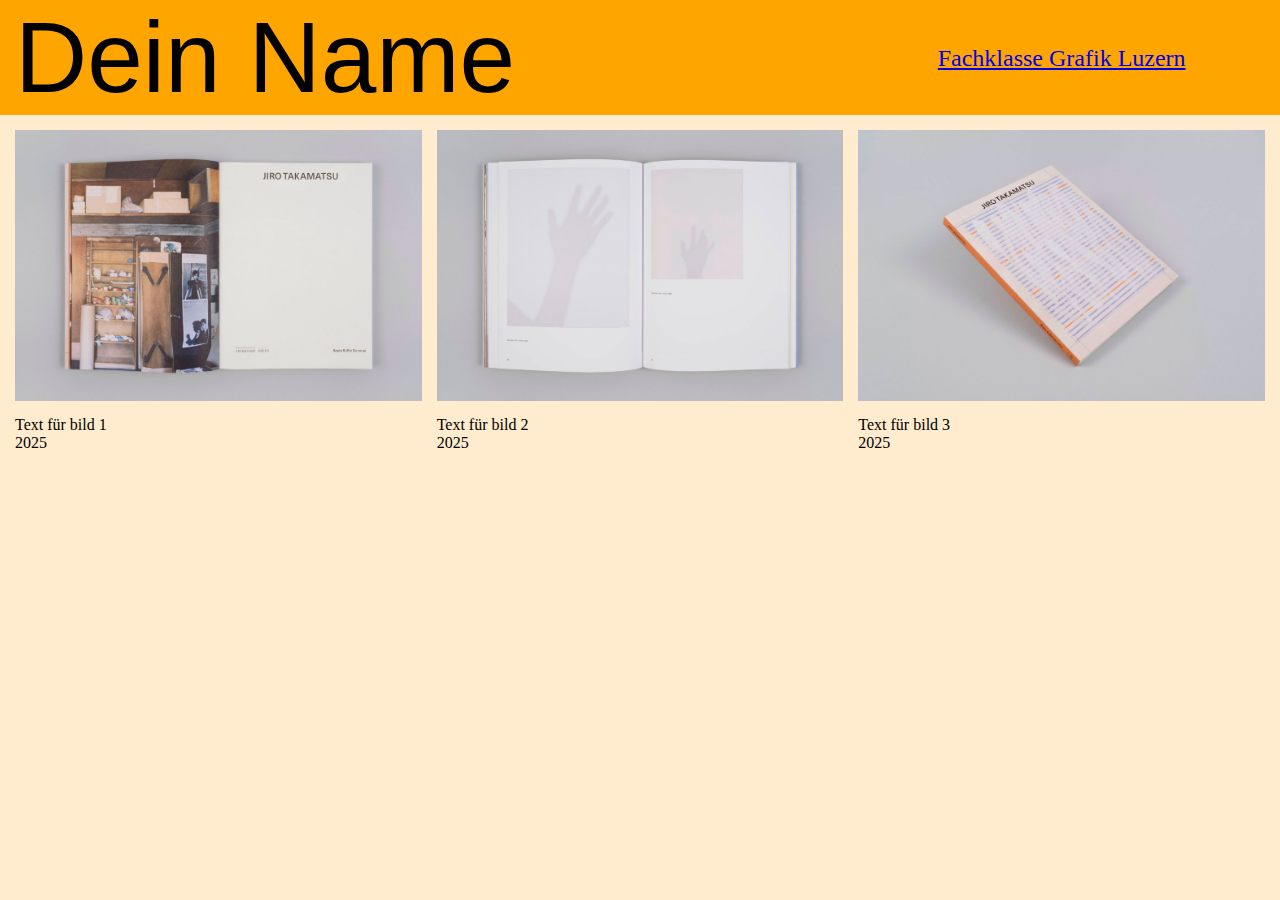
<file: index.html>
<!doctype html>
<html lang="en">
  <head>
    <meta charset="UTF-8" />
    <meta name="viewport" content="width=device-width, initial-scale=1.0" />
    <meta name="author" content="DEIN NAME HIER EINGEBEN" />
    <meta
      name="description"
      content="TEXT FÜR UNTERZEILE IN SUCHMASCHINEN HIER EINGEBEN"
    />
    <link rel="stylesheet" href="style.css" />
    <title>TITEL FÜR BROWSERLEISTE EINGEBEN</title>
  </head>

  <body>
    <!-- all your content will go here -->
    <div class="grid-container">
      <div class="header">
        <div class="name">
          <h1>Dein Name</h1>
        </div>
        <div class="bio">
          <p>
            <a href="mailto:mail@siiritaennler.ch " target="_blank"
              >Fachklasse Grafik Luzern</a
            >
          </p>
        </div>
      </div>
      <div class="image-1">
        <img src="data/bild_1.jpg" />
      </div>
      <div class="image-2">
        <img src="data/bild_2.jpg" />
      </div>
      <div class="image-3">
        <img src="data/bild_3.jpg" />
      </div>
      <div class="text-1">
        <p>
          Text für bild 1 <br />
          2025
        </p>
      </div>

      <div class="text-2">
        <p>
          Text für bild 2 <br />
          2025
        </p>
      </div>

      <div class="text-3">
        <p>
          Text für bild 3 <br />
          2025
        </p>
      </div>
    </div>
  </body>
</html>
</file>
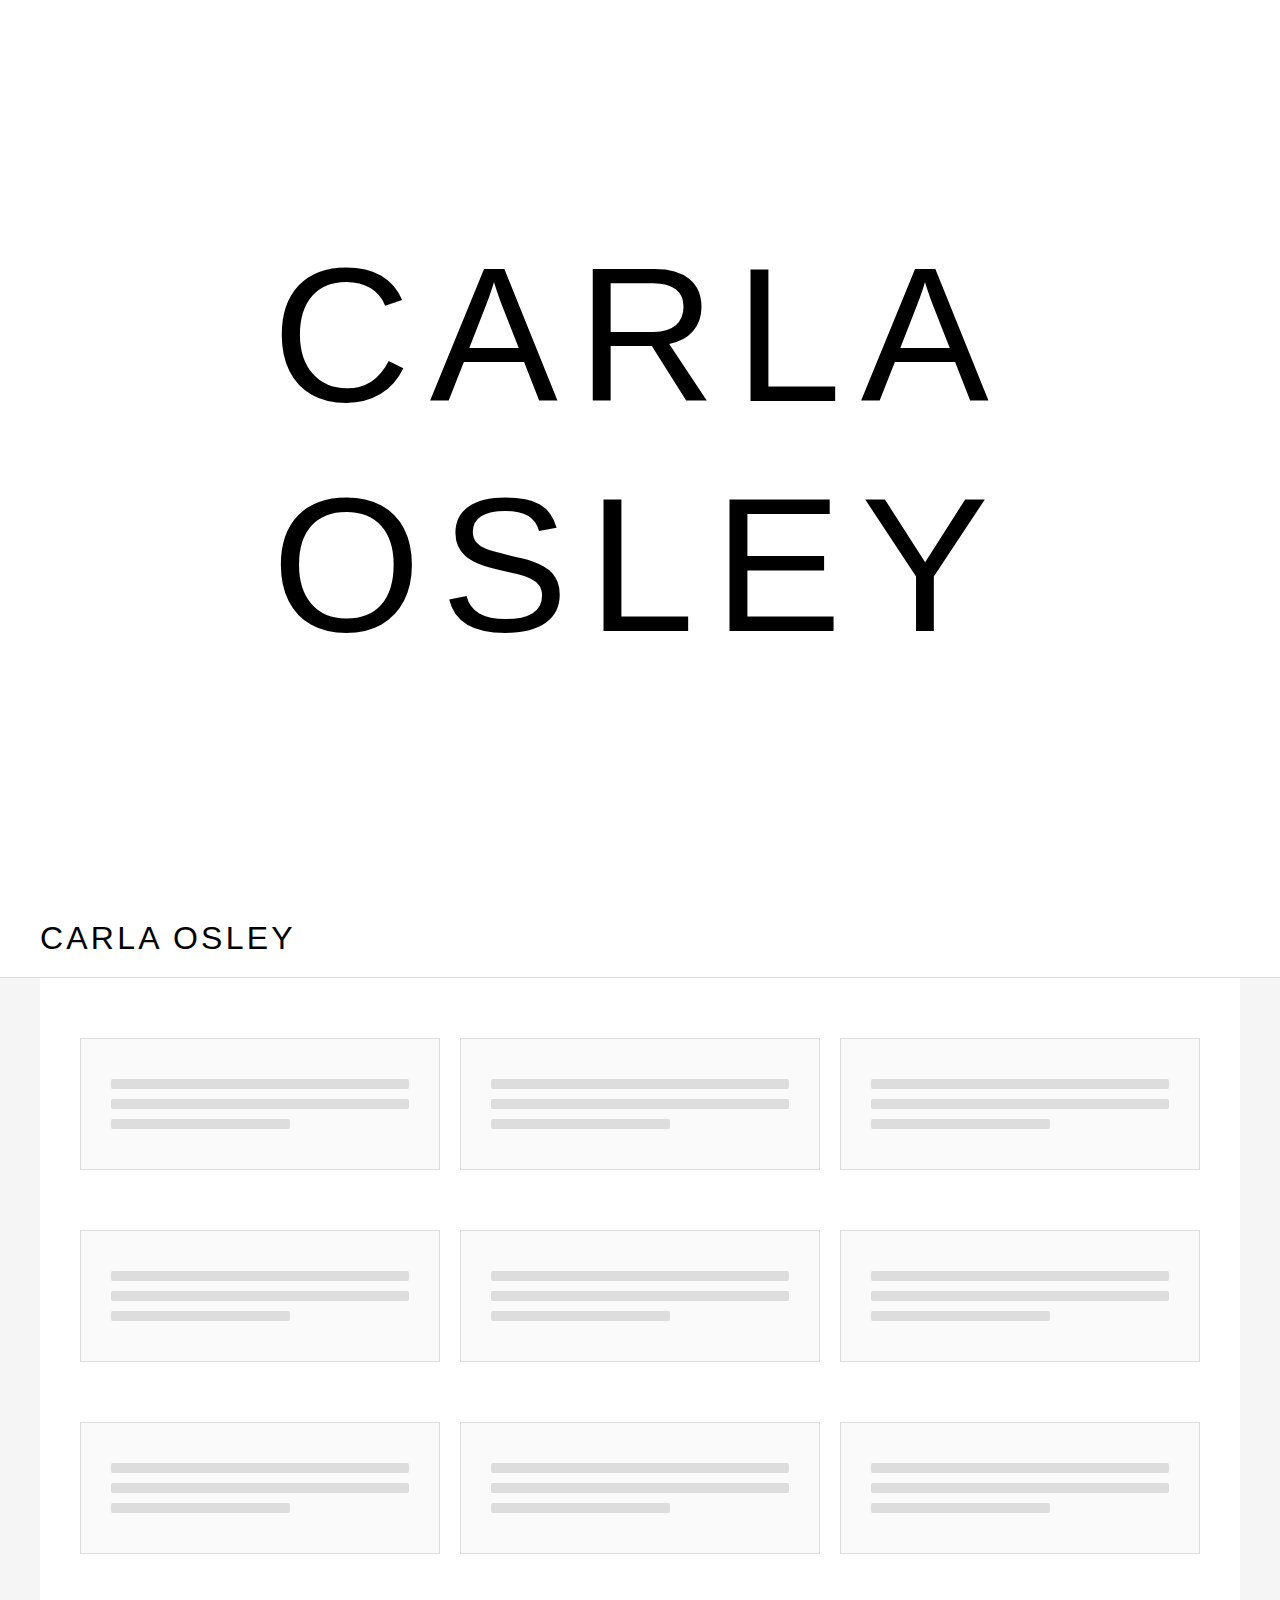
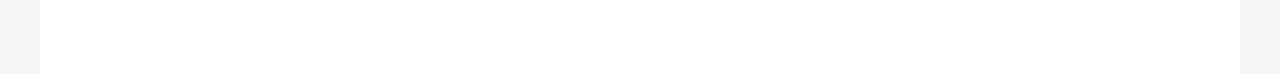
<file: index_v0.html>
<!DOCTYPE html>
<html lang="en">
  <head>
    <meta charset="UTF-8" />
    <meta name="viewport" content="width=device-width, initial-scale=1.0" />
    <title>Scroll Name Effect - Carla Osley</title>
    <style>
      * {
        margin: 0;
        padding: 0;
        box-sizing: border-box;
      }

      body {
        font-family: Arial, sans-serif;
        background-color: #f5f5f5;
      }

      /* Container for the large name at the top */
      .hero {
        height: 100vh;
        display: flex;
        align-items: center;
        justify-content: center;
        background-color: #ffffff;
      }

      .hero h1 {
        font-size: 15vw;
        font-weight: 300;
        letter-spacing: 0.1em;
        text-align: center;
        line-height: 1.2;
      }

      /* Sticky header that appears on scroll */
      .sticky-header {
        position: sticky;
        top: 0;
        background-color: #ffffff;
        padding: 20px 40px;
        border-bottom: 1px solid #ddd;
        z-index: 100;
        transition: all 0.3s ease;
      }

      .sticky-header h2 {
        font-size: 2rem;
        font-weight: 300;
        letter-spacing: 0.1em;
      }

      /* Content section */
      .content {
        background-color: #ffffff;
        padding: 60px 40px;
        max-width: 1200px;
        margin: 0 auto;
      }

      .content-block {
        margin-bottom: 60px;
        display: flex;
        gap: 20px;
      }

      .content-item {
        flex: 1;
        border: 1px solid #ddd;
        padding: 30px;
        background-color: #fafafa;
      }

      .content-item h3 {
        font-size: 1.2rem;
        margin-bottom: 15px;
        font-weight: 400;
      }

      .content-item p {
        line-height: 1.6;
        color: #666;
      }

      /* Simple placeholder lines like in the sketch */
      .placeholder-line {
        height: 10px;
        background-color: #ddd;
        margin: 10px 0;
        border-radius: 2px;
      }

      .placeholder-line.short {
        width: 60%;
      }
    </style>
  </head>
  <body>
    <!-- Large hero section with name -->
    <section class="hero">
      <h1>CARLA<br />OSLEY</h1>
    </section>

    <!-- Sticky header that shows when scrolling -->
    <header class="sticky-header">
      <h2>CARLA OSLEY</h2>
    </header>

    <!-- Content that extends down -->
    <main class="content">
      <div class="content-block">
        <div class="content-item">
          <div class="placeholder-line"></div>
          <div class="placeholder-line"></div>
          <div class="placeholder-line short"></div>
        </div>
        <div class="content-item">
          <div class="placeholder-line"></div>
          <div class="placeholder-line"></div>
          <div class="placeholder-line short"></div>
        </div>
        <div class="content-item">
          <div class="placeholder-line"></div>
          <div class="placeholder-line"></div>
          <div class="placeholder-line short"></div>
        </div>
      </div>

      <div class="content-block">
        <div class="content-item">
          <div class="placeholder-line"></div>
          <div class="placeholder-line"></div>
          <div class="placeholder-line short"></div>
        </div>
        <div class="content-item">
          <div class="placeholder-line"></div>
          <div class="placeholder-line"></div>
          <div class="placeholder-line short"></div>
        </div>
        <div class="content-item">
          <div class="placeholder-line"></div>
          <div class="placeholder-line"></div>
          <div class="placeholder-line short"></div>
        </div>
      </div>

      <div class="content-block">
        <div class="content-item">
          <div class="placeholder-line"></div>
          <div class="placeholder-line"></div>
          <div class="placeholder-line short"></div>
        </div>
        <div class="content-item">
          <div class="placeholder-line"></div>
          <div class="placeholder-line"></div>
          <div class="placeholder-line short"></div>
        </div>
        <div class="content-item">
          <div class="placeholder-line"></div>
          <div class="placeholder-line"></div>
          <div class="placeholder-line short"></div>
        </div>
      </div>
    </main>
  </body>
</html>
</file>
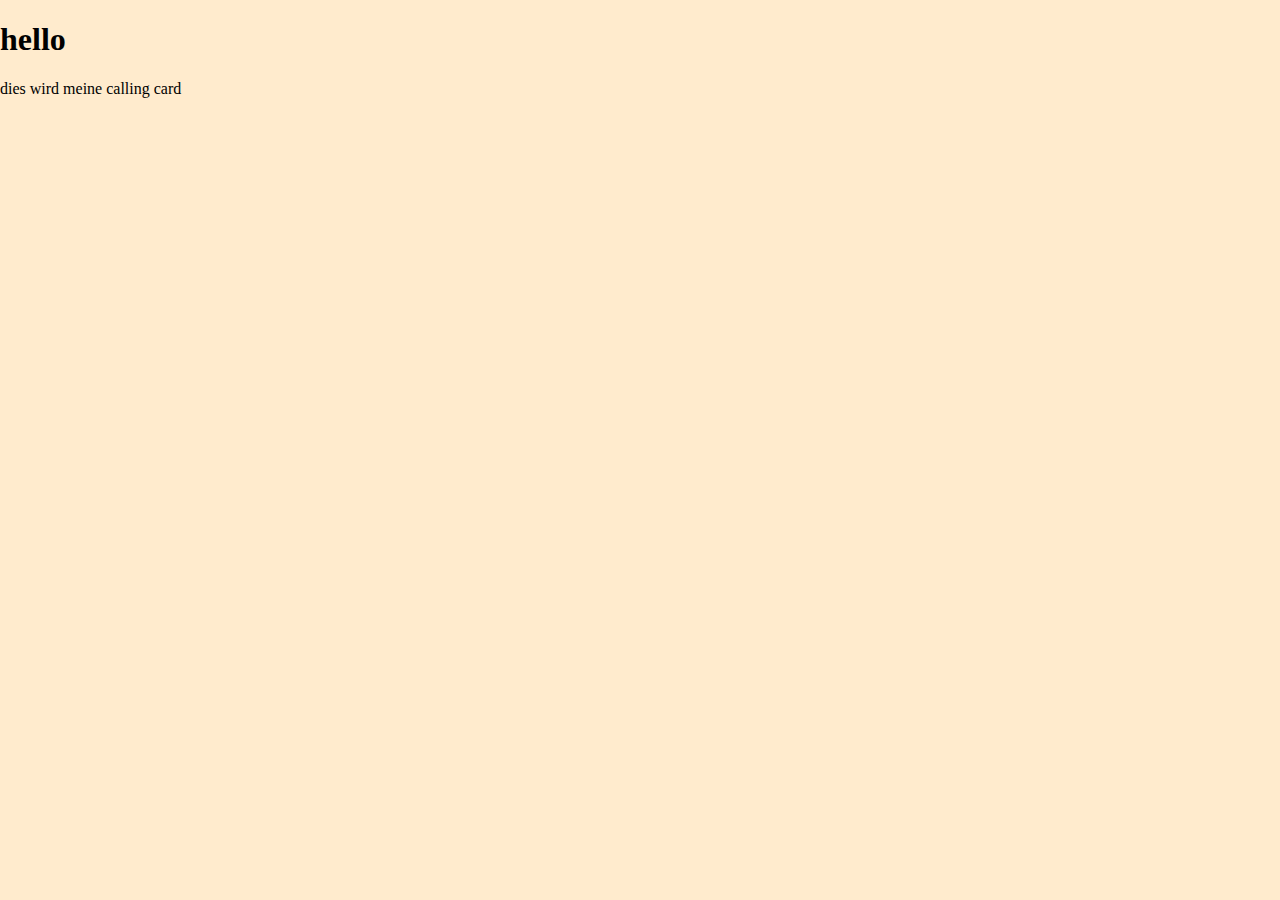
<file: index_v00.html>
<!DOCTYPE html>
<html lang="en">
  <head>
    <meta charset="UTF-8" />
    <meta name="viewport" content="width=device-width, initial-scale=1.0" />
    <meta name="author" content="DEIN NAME HIER EINGEBEN" />
    <meta
      name="description"
      content="TEXT FÜR UNTERZEILE IN SUCHMASCHINEN HIER EINGEBEN"
    />
    <link rel="stylesheet" href="style.css" />
    <title>TITEL FÜR BROWSERLEISTE EINGEBEN</title>
  </head>

  <body>
    <!-- all your content will go here -->
    <h1>hello</h1>
    <p>dies wird meine calling card</p>
  </body>
</html>
</file>
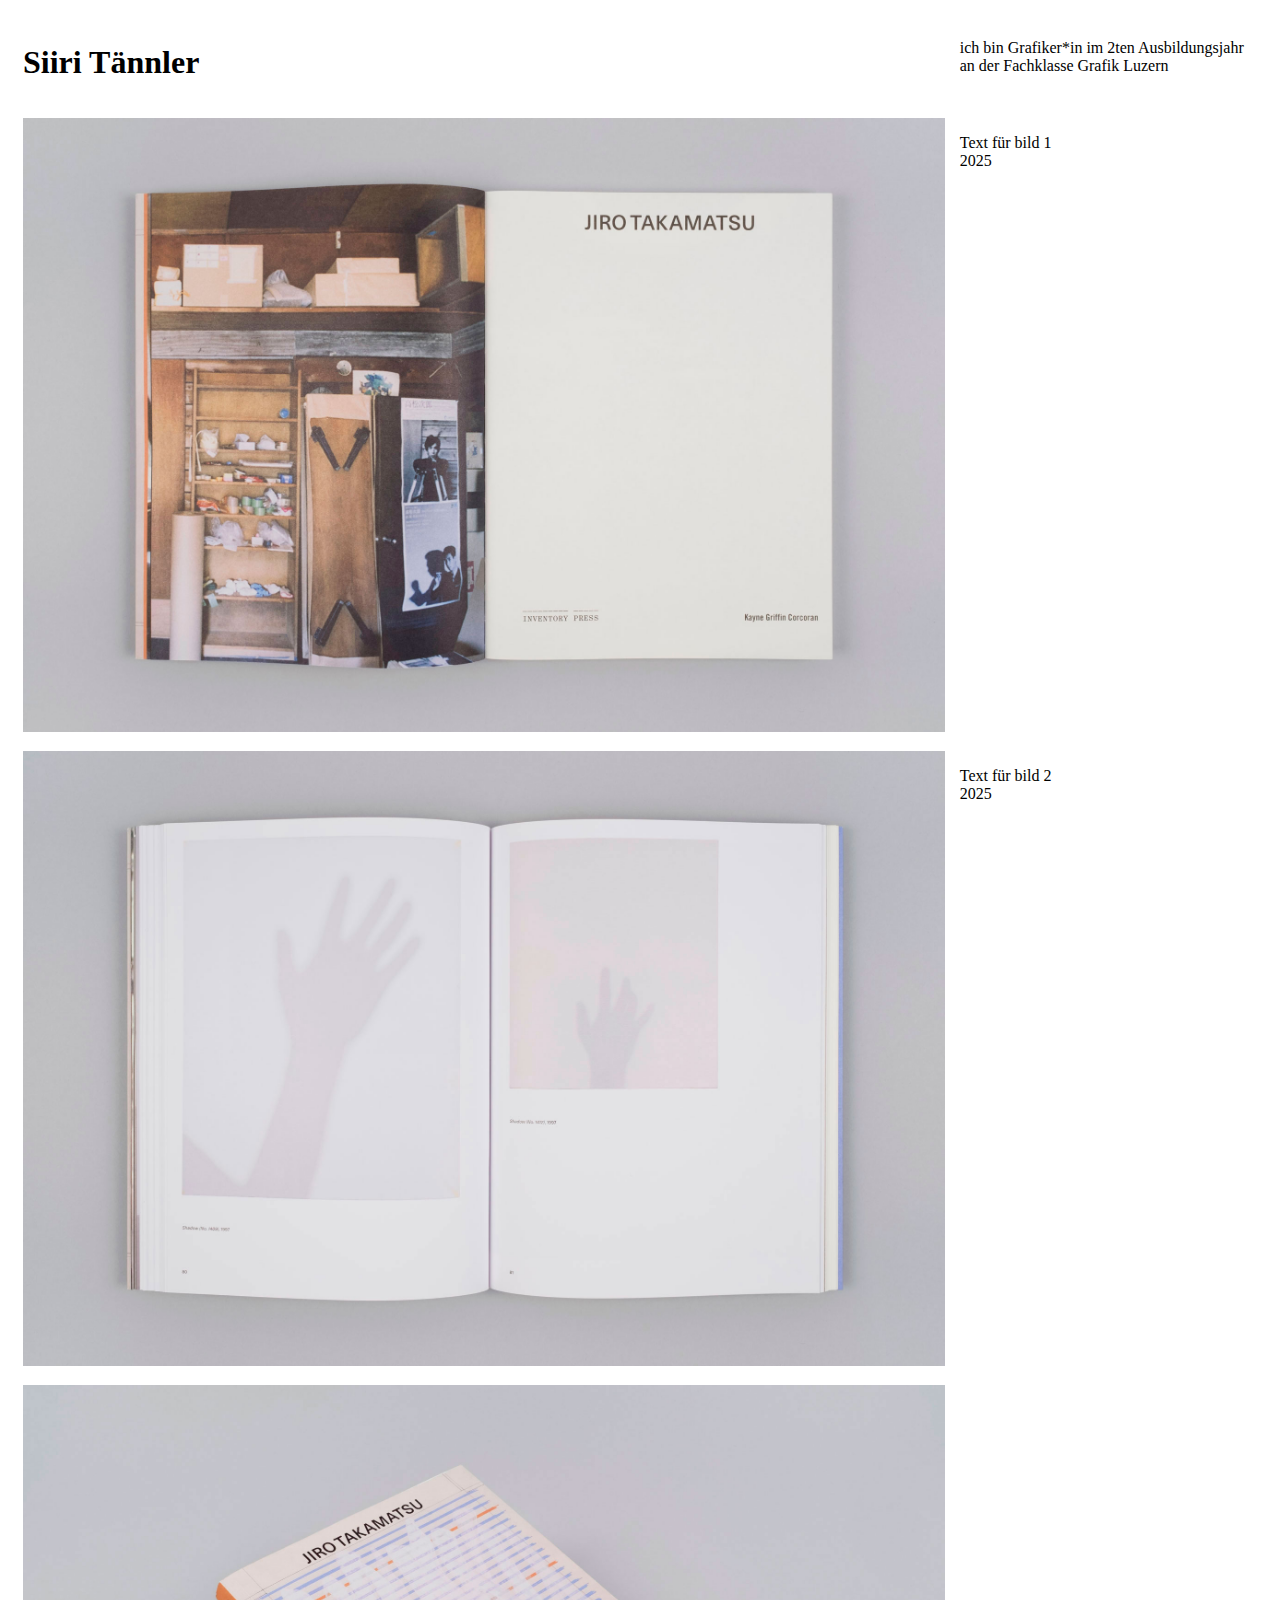
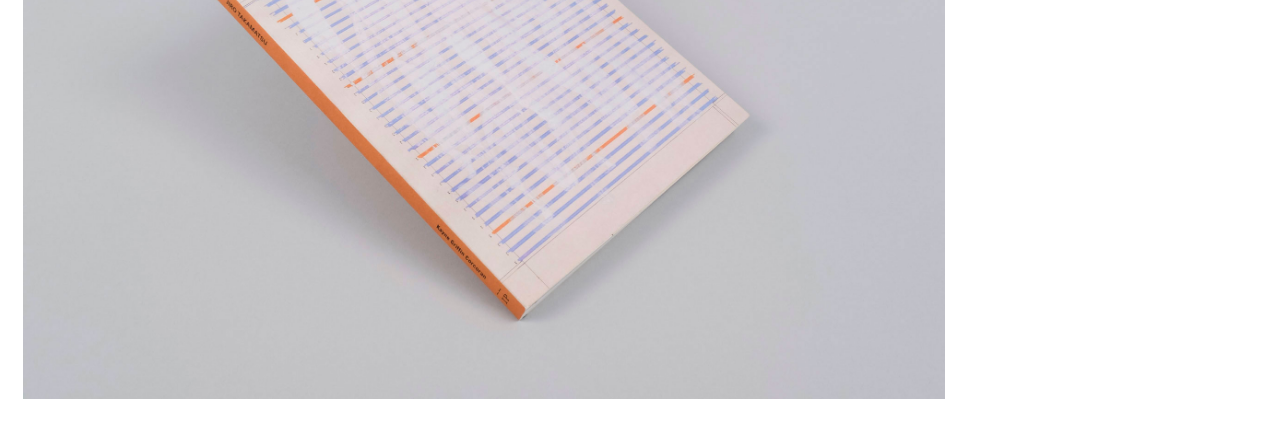
<file: index_v1.html>
<!DOCTYPE html>
<html lang="en">
  <head>
    <meta charset="UTF-8" />
    <meta name="viewport" content="width=device-width, initial-scale=1.0" />
    <meta name="author" content="DEIN NAME HIER EINGEBEN" />
    <meta
      name="description"
      content="TEXT FÜR UNTERZEILE IN SUCHMASCHINEN HIER EINGEBEN"
    />
    <link rel="stylesheet" href="style_v1.css" />
    <title>TITEL FÜR BROWSERLEISTE EINGEBEN</title>
  </head>

  <body>
    <!-- all your content will go here -->
    <div class="grid-container">
      <div class="name">
        <h1>Siiri Tännler</h1>
      </div>
      <div class="bio">
        <p>
          ich bin Grafiker*in im 2ten Ausbildungsjahr an der Fachklasse Grafik
          Luzern
        </p>
      </div>
      <div class="image-1">
        <img src="data/bild_1.jpg" />
      </div>
      <div class="image-2">
        <img src="data/bild_2.jpg" />
      </div>
      <div class="image-3">
        <img src="data/bild_3.jpg" />
      </div>
      <div class="text-1">
        <p>
          Text für bild 1 <br />
          2025
        </p>
      </div>

      <div class="text-2">
        <p>
          Text für bild 2 <br />
          2025
        </p>
      </div>
    </div>
  </body>
</html>
</file>
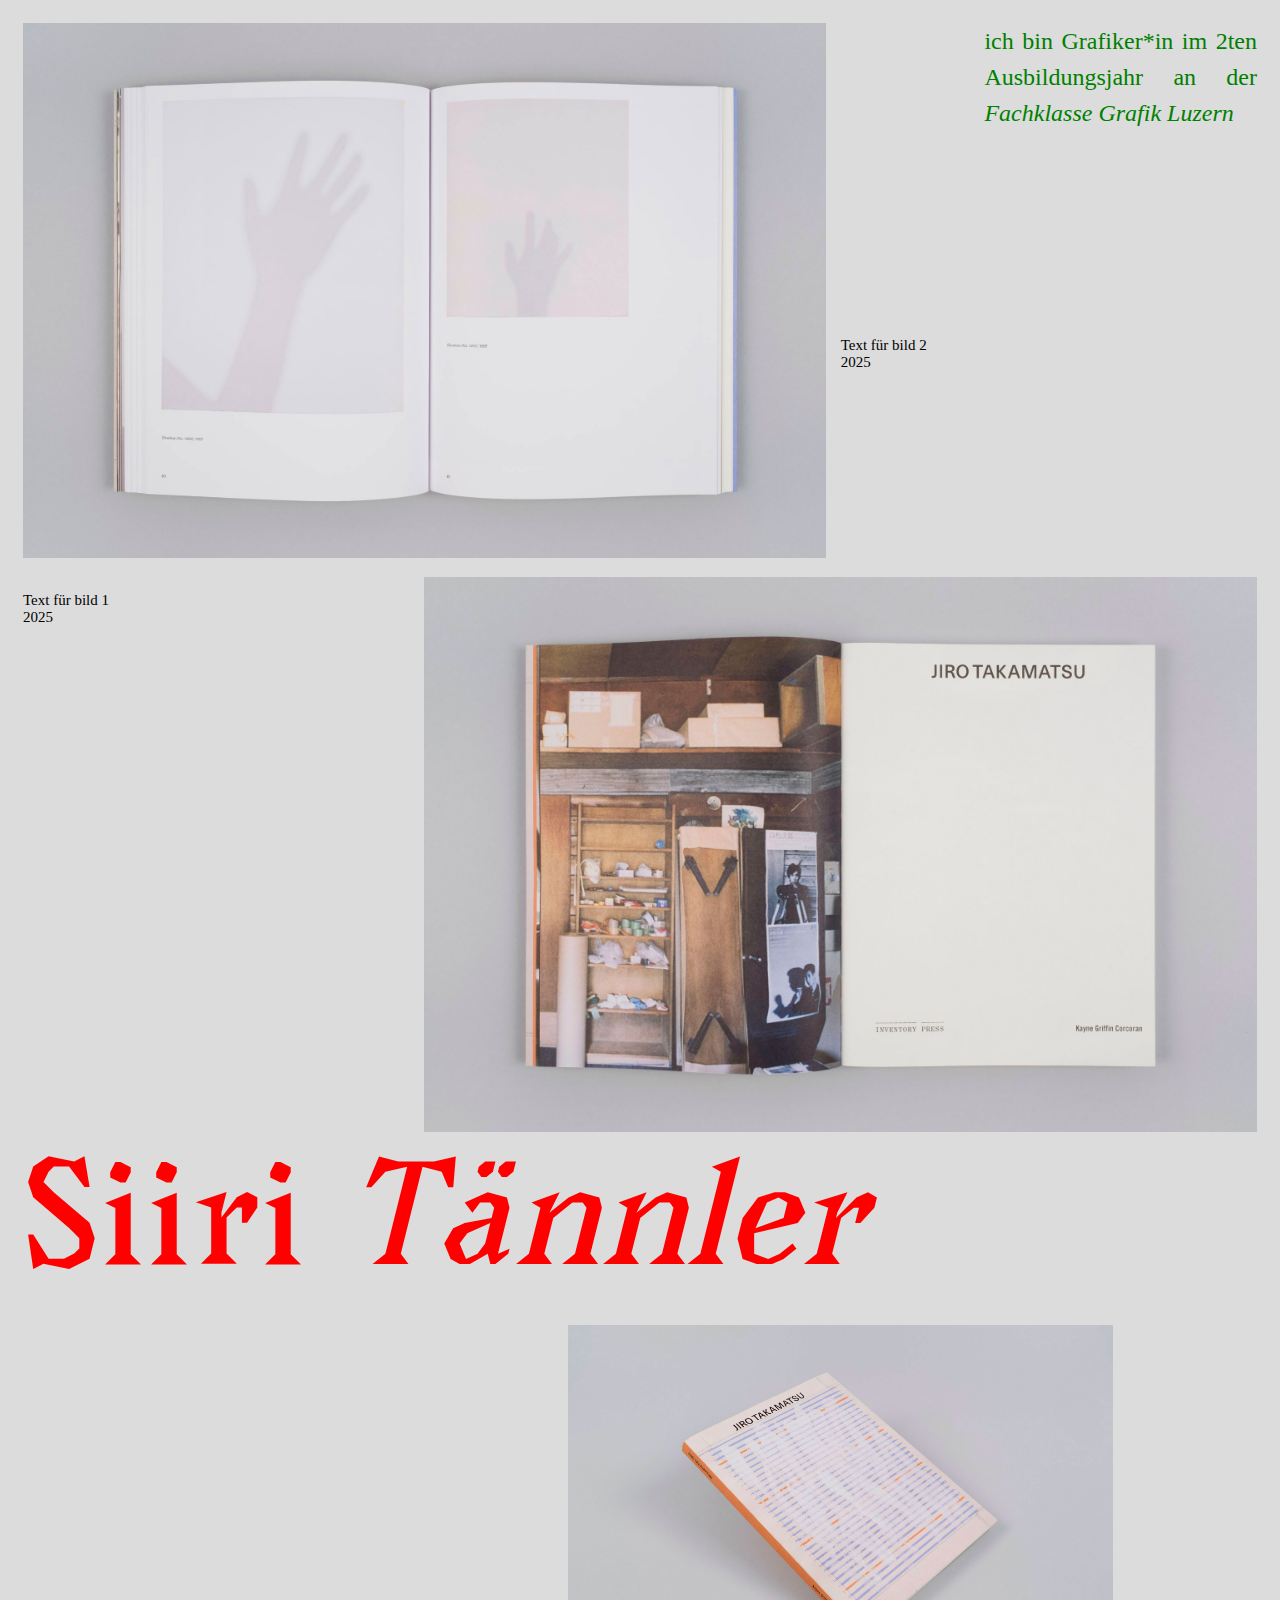
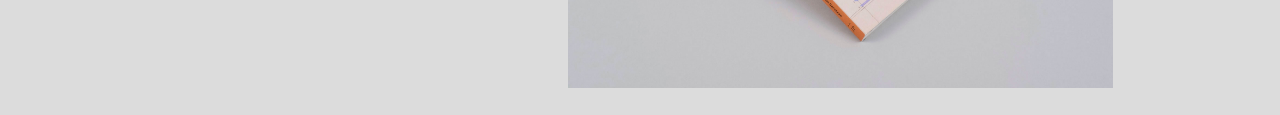
<file: index_v2.html>
<!DOCTYPE html>
<html lang="en">
  <head>
    <meta charset="UTF-8" />
    <meta name="viewport" content="width=device-width, initial-scale=1.0" />
    <meta name="author" content="DEIN NAME HIER EINGEBEN" />
    <meta
      name="description"
      content="TEXT FÜR UNTERZEILE IN SUCHMASCHINEN HIER EINGEBEN"
    />
    <link rel="stylesheet" href="style_v2.css" />
    <title>TITEL FÜR BROWSERLEISTE EINGEBEN</title>
  </head>

  <body>
    <!-- all your content will go here -->
    <div class="grid-container">
      <div class="name">
        <h1>Siiri <em>Tännler</em></h1>
      </div>
      <div class="bio">
        <p>
          ich bin Grafiker*in im 2ten Ausbildungsjahr an der
          <em>Fachklasse Grafik Luzern</em>
        </p>
      </div>
      <div class="image-1">
        <img src="data/bild_1.jpg" />
      </div>
      <div class="image-2">
        <img src="data/bild_2.jpg" />
      </div>
      <div class="image-3">
        <img src="data/bild_3.jpg" />
      </div>
      <div class="text-1">
        <p>
          Text für bild 1 <br />
          2025
        </p>
      </div>

      <div class="text-2">
        <p>
          Text für bild 2 <br />
          2025
        </p>
      </div>
    </div>
  </body>
</html>
</file>
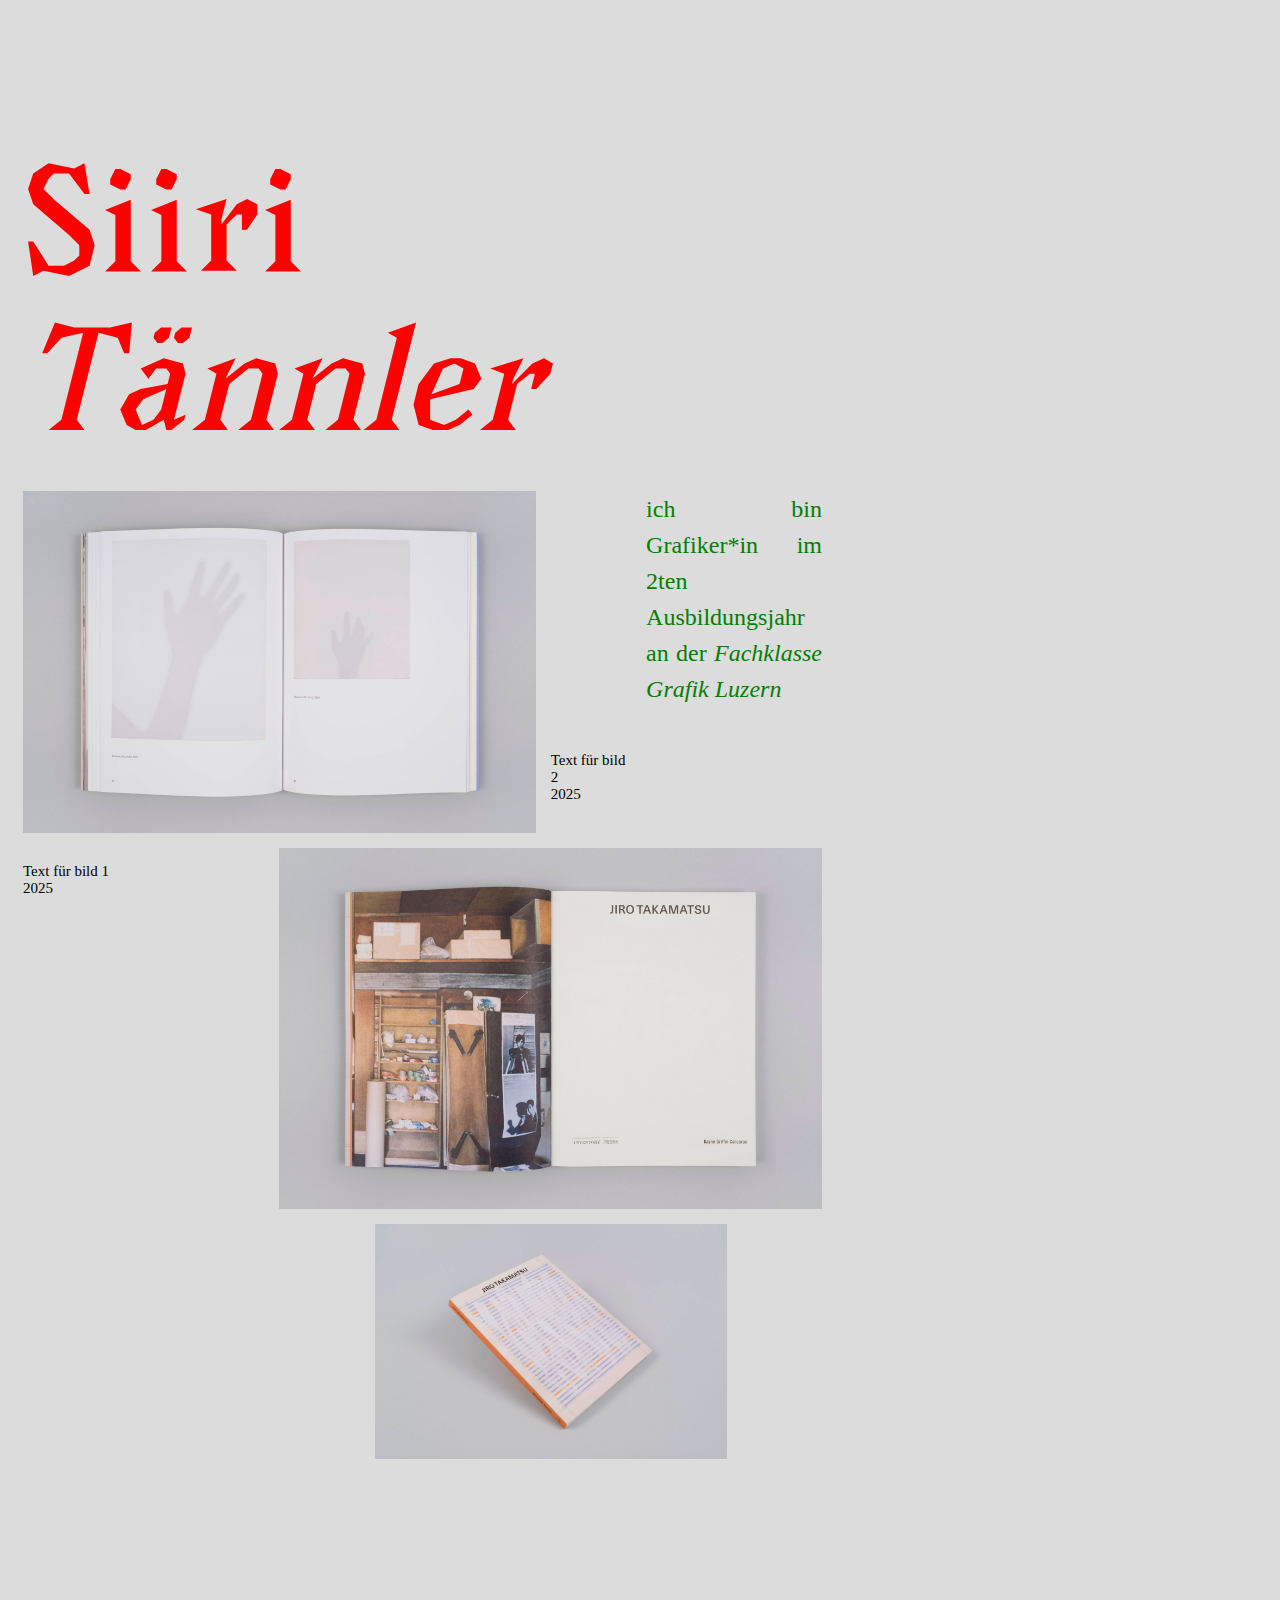
<file: index_v3.html>
<!DOCTYPE html>
<html lang="en">
  <head>
    <meta charset="UTF-8" />
    <meta name="viewport" content="width=device-width, initial-scale=1.0" />
    <meta name="author" content="DEIN NAME HIER EINGEBEN" />
    <meta
      name="description"
      content="TEXT FÜR UNTERZEILE IN SUCHMASCHINEN HIER EINGEBEN"
    />
    <link rel="stylesheet" href="style_v3.css" />
    <title>TITEL FÜR BROWSERLEISTE EINGEBEN</title>
  </head>

  <body>
    <!-- all your content will go here -->
    <div class="grid-container">
      <div class="name">
        <h1>Siiri <em>Tännler</em></h1>
      </div>
      <div class="bio">
        <p>
          ich bin Grafiker*in im 2ten Ausbildungsjahr an der
          <em>Fachklasse Grafik Luzern</em>
        </p>
      </div>
      <div class="image-1">
        <img src="data/bild_1.jpg" class="a" />
        <img src="data/bild_1_hover.jpg" class="b" />
      </div>
      <div class="image-2">
        <img src="data/bild_2.jpg" />
      </div>
      <div class="image-3">
        <img src="data/bild_3.jpg" />
      </div>
      <div class="text-1">
        <p>
          Text für bild 1 <br />
          2025
        </p>
      </div>

      <div class="text-2">
        <p>
          Text für bild 2 <br />
          2025
        </p>
      </div>
    </div>
  </body>
</html>
</file>
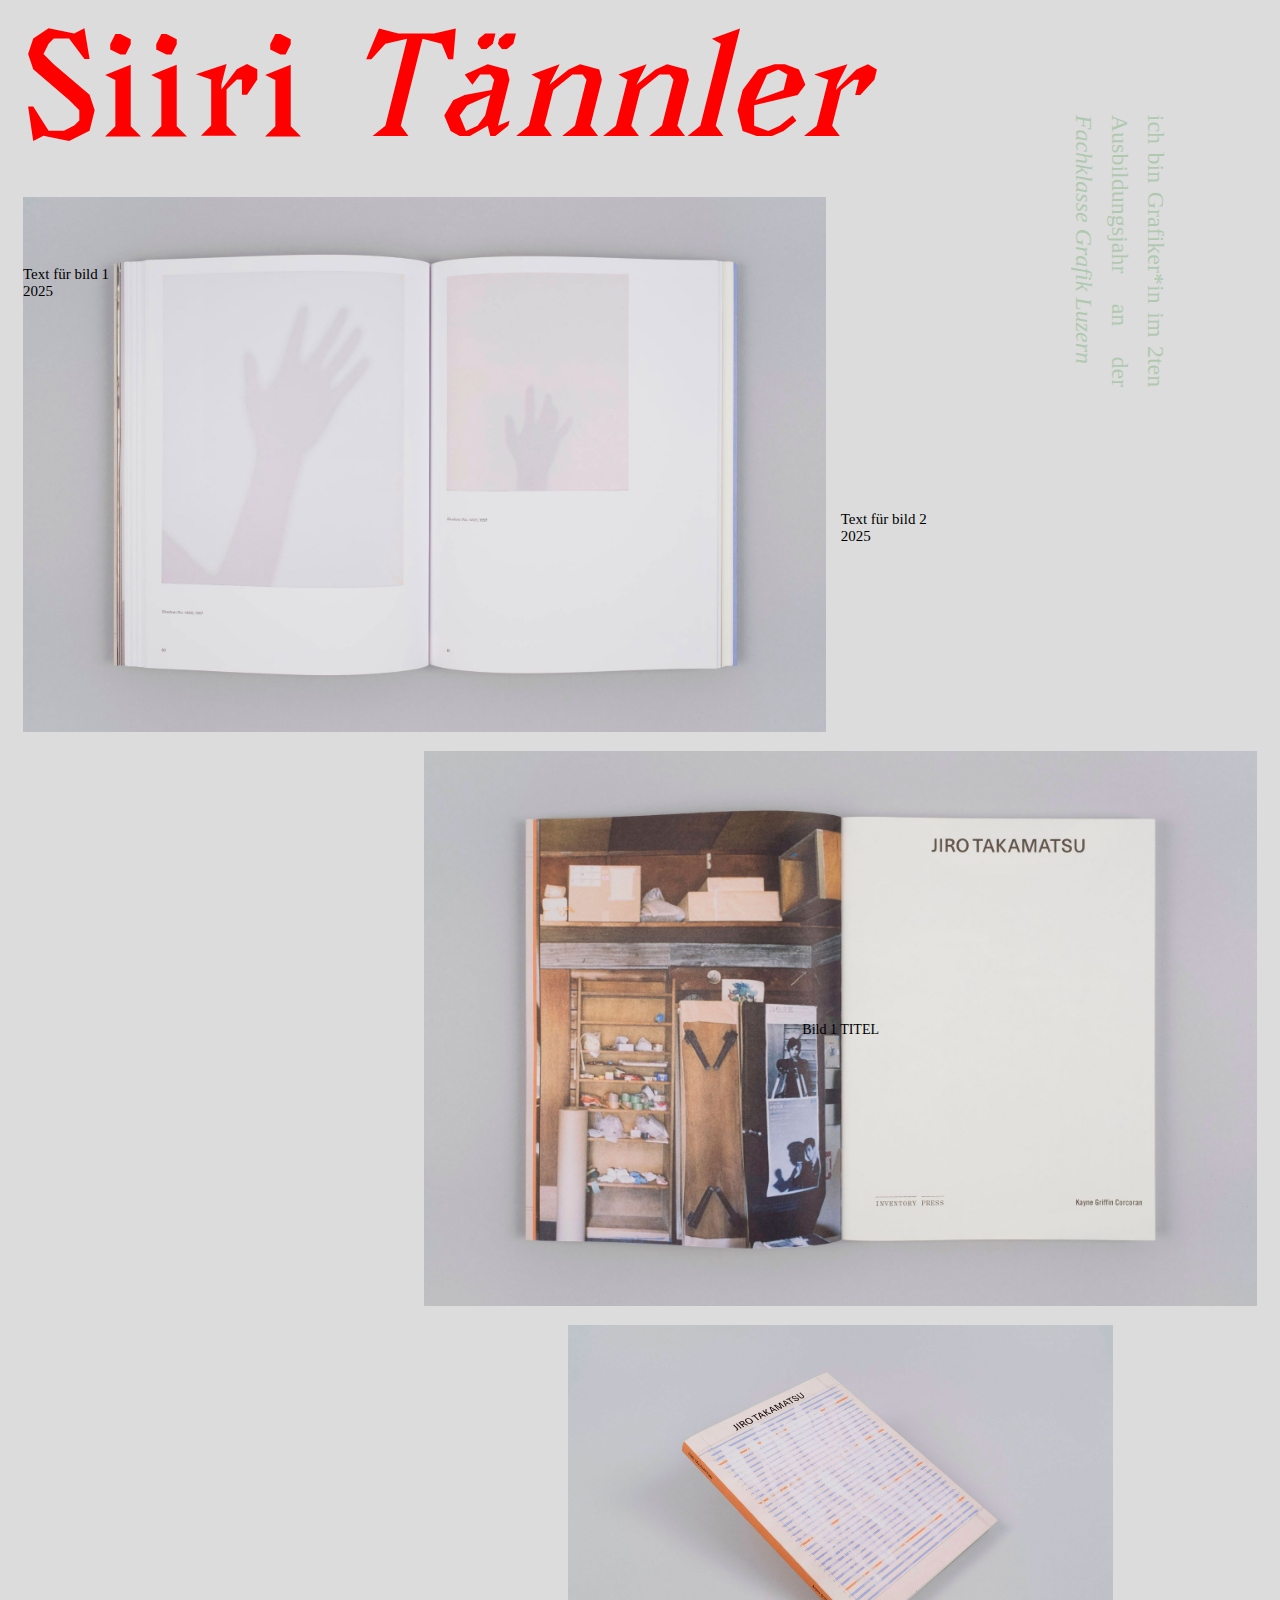
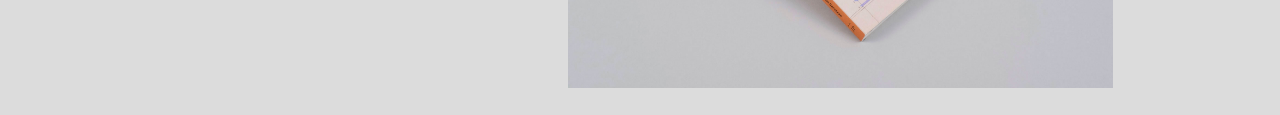
<file: index_v4.html>
<!DOCTYPE html>
<html lang="en">
  <head>
    <meta charset="UTF-8" />
    <meta name="viewport" content="width=device-width, initial-scale=1.0" />
    <meta name="author" content="DEIN NAME HIER EINGEBEN" />
    <meta
      name="description"
      content="TEXT FÜR UNTERZEILE IN SUCHMASCHINEN HIER EINGEBEN"
    />
    <link rel="stylesheet" href="style_v4.css" />
    <title>TITEL FÜR BROWSERLEISTE EINGEBEN</title>
  </head>

  <body>
    <!-- all your content will go here -->
    <div class="grid-container">
      <div class="name">
        <h1>Siiri <em>Tännler</em></h1>
      </div>
      <div class="bio">
        <p>
          ich bin Grafiker*in im 2ten Ausbildungsjahr an der
          <em>Fachklasse Grafik Luzern</em>
        </p>
      </div>
      <div class="image-1">
        <img src="data/bild_1.jpg" />
        <p class="caption-image-1">Bild 1 TITEL</p>
      </div>
      <div class="image-2">
        <img src="data/bild_2.jpg" />
      </div>
      <div class="image-3">
        <img src="data/bild_3.jpg" />
      </div>
      <div class="text-1">
        <p>
          Text für bild 1 <br />
          2025
        </p>
      </div>

      <div class="text-2">
        <p>
          Text für bild 2 <br />
          2025
        </p>
      </div>
    </div>
  </body>
</html>
</file>
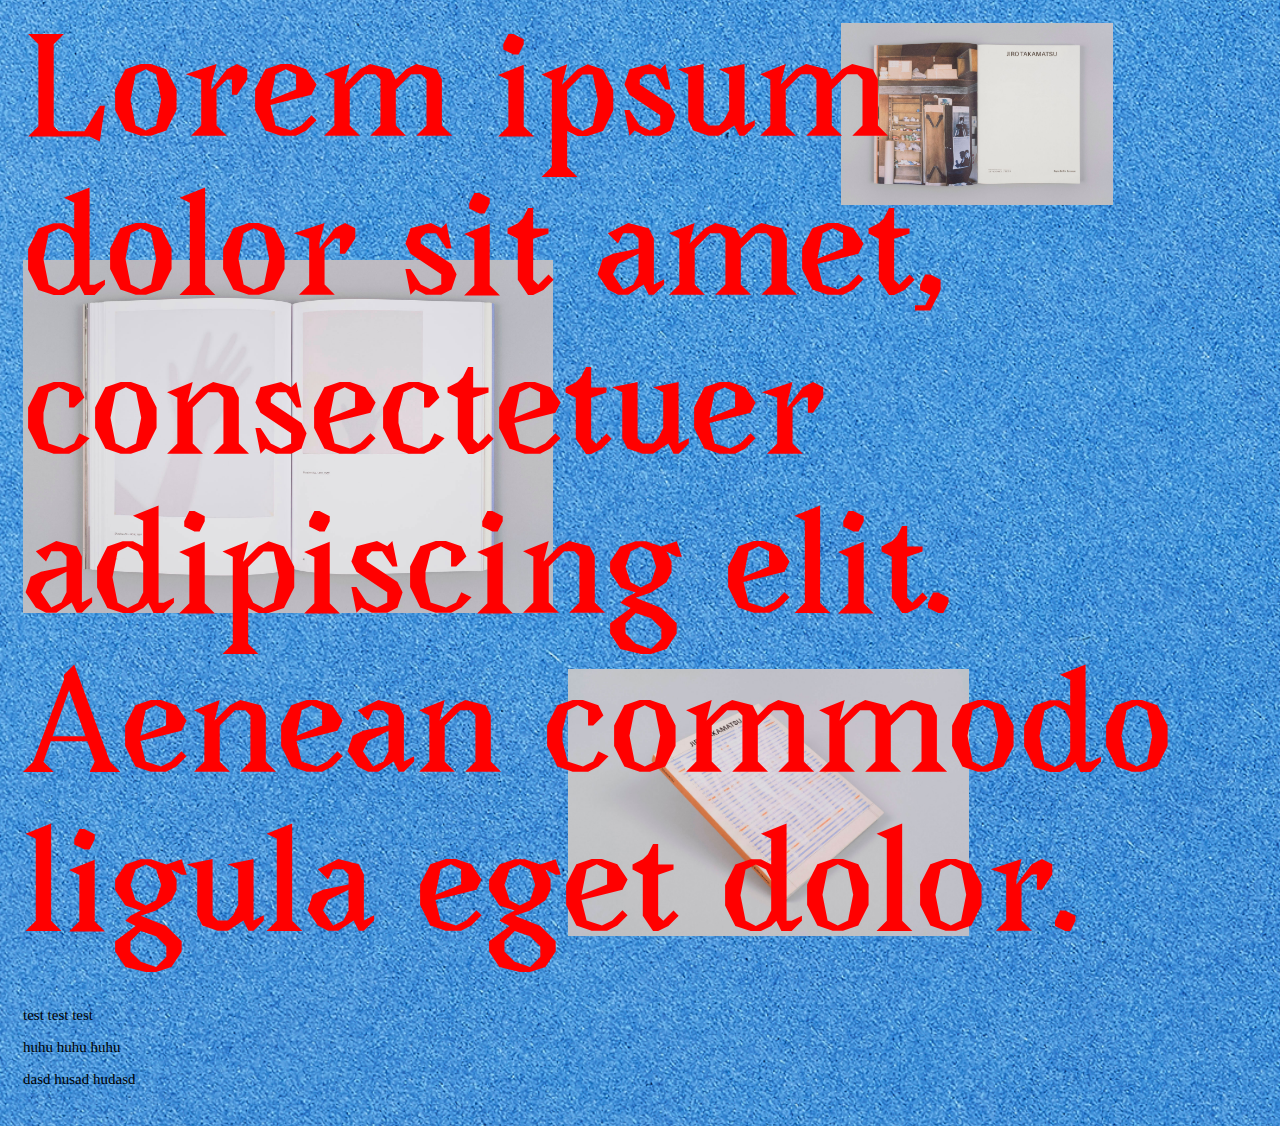
<file: index_v5.html>
<!doctype html>
<html lang="en">
  <head>
    <meta charset="UTF-8" />
    <meta name="viewport" content="width=device-width, initial-scale=1.0" />
    <meta name="author" content="DEIN NAME HIER EINGEBEN" />
    <meta
      name="description"
      content="TEXT FÜR UNTERZEILE IN SUCHMASCHINEN HIER EINGEBEN"
    />
    <link rel="stylesheet" href="style_v5.css" />
    <title>TITEL FÜR BROWSERLEISTE EINGEBEN</title>
  </head>

  <body>
    <!-- all your content will go here -->
    <div class="grid-container">
      <div class="image-1">
        <img src="data/bild_1.jpg" />
      </div>
      <div class="image-2">
        <img src="data/bild_2.jpg" />
      </div>
      <div class="image-3">
        <img src="data/bild_3.jpg" />
      </div>
      <div class="name">
        <h1>
          Lorem ipsum dolor sit amet, consectetuer adipiscing elit. Aenean
          commodo ligula eget dolor.
        </h1>
      </div>
      <div class="info">
        <div class="info-1">
          <p>test test test</p>
        </div>
        <div class="info-2">
          <p>huhu huhu huhu</p>
        </div>
        <div class="info-3">
          <p>dasd husad hudasd</p>
        </div>
      </div>
    </div>
  </body>
</html>
</file>
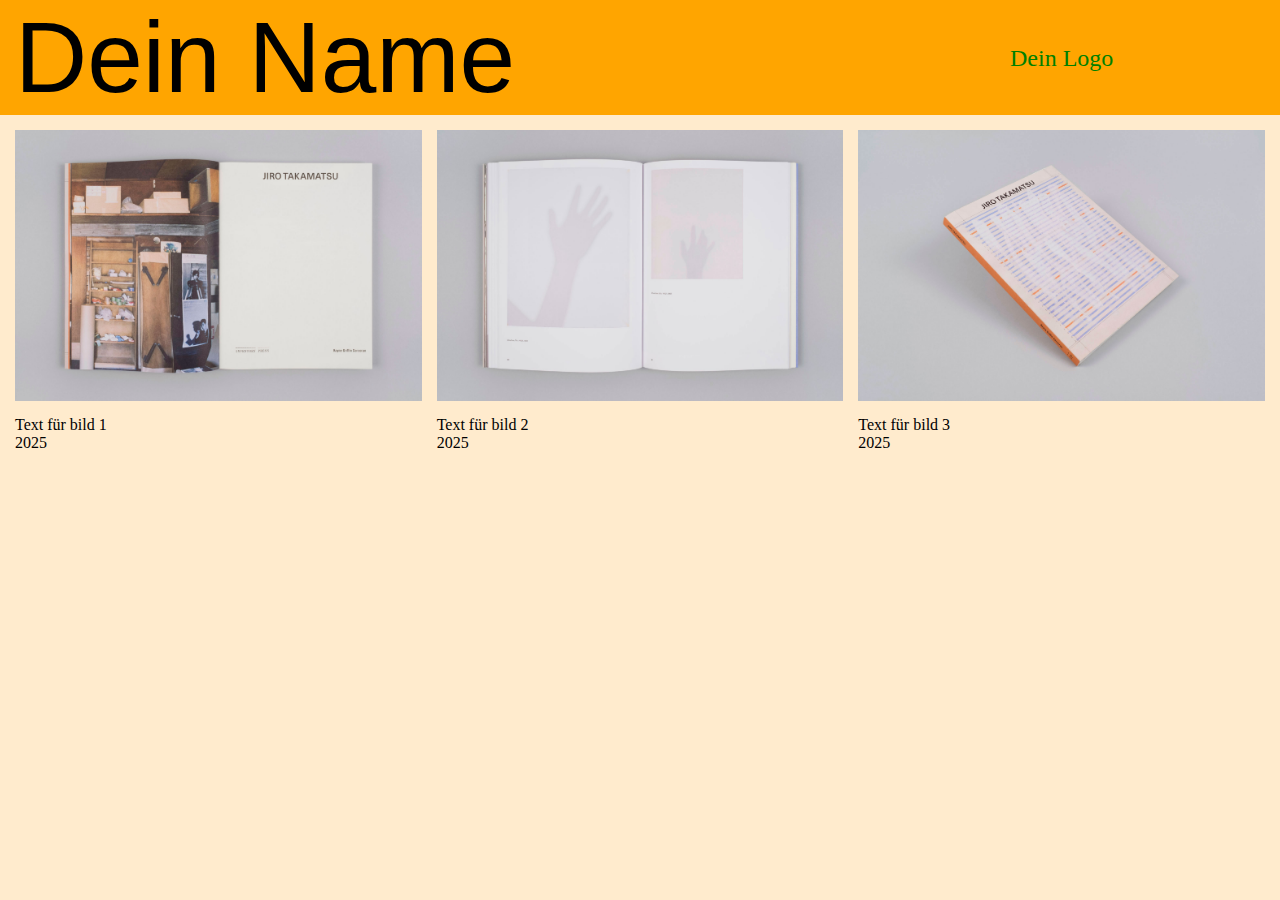
<file: index_v8.html>
<!doctype html>
<html lang="en">
  <head>
    <meta charset="UTF-8" />
    <meta name="viewport" content="width=device-width, initial-scale=1.0" />
    <meta name="author" content="DEIN NAME HIER EINGEBEN" />
    <meta
      name="description"
      content="TEXT FÜR UNTERZEILE IN SUCHMASCHINEN HIER EINGEBEN"
    />
    <link rel="stylesheet" href="style_v8.css" />
    <title>TITEL FÜR BROWSERLEISTE EINGEBEN</title>
  </head>

  <body>
    <!-- all your content will go here -->
    <div class="grid-container">
      <div class="header">
        <div class="name">
          <h1>Dein Name</h1>
        </div>
        <div class="bio">
          <p>Dein Logo</p>
        </div>
      </div>
      <div class="image-1">
        <img src="data/bild_1.jpg" />
      </div>
      <div class="image-2">
        <img src="data/bild_2.jpg" />
      </div>
      <div class="image-3">
        <img src="data/bild_3.jpg" />
      </div>
      <div class="text-1">
        <p>
          Text für bild 1 <br />
          2025
        </p>
      </div>

      <div class="text-2">
        <p>
          Text für bild 2 <br />
          2025
        </p>
      </div>

      <div class="text-3">
        <p>
          Text für bild 3 <br />
          2025
        </p>
      </div>
    </div>
  </body>
</html>
</file>
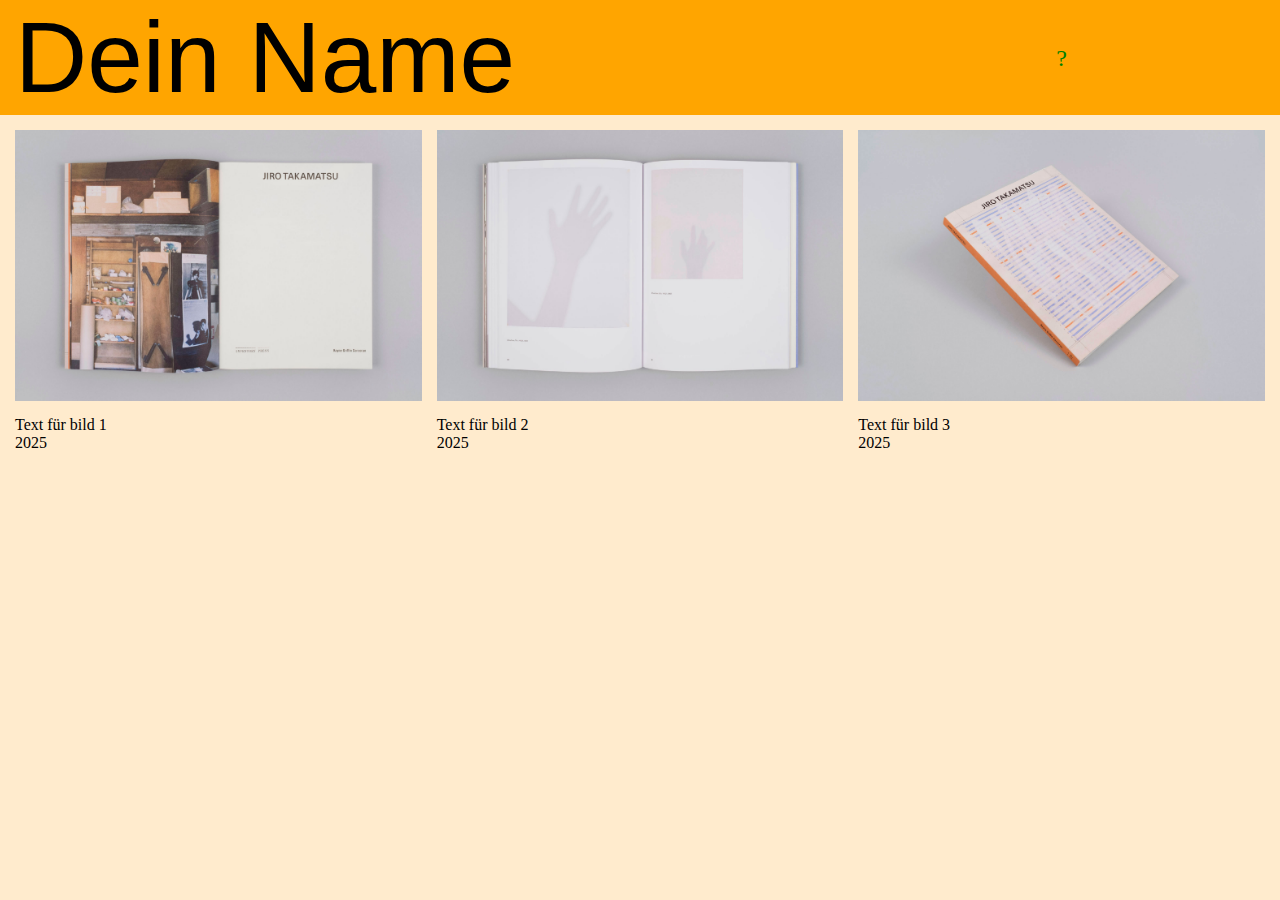
<file: index_v9.html>
<!doctype html>
<html lang="en">
  <head>
    <meta charset="UTF-8" />
    <meta name="viewport" content="width=device-width, initial-scale=1.0" />
    <meta name="author" content="DEIN NAME HIER EINGEBEN" />
    <meta
      name="description"
      content="TEXT FÜR UNTERZEILE IN SUCHMASCHINEN HIER EINGEBEN"
    />
    <link rel="stylesheet" href="style_v9.css" />
    <title>TITEL FÜR BROWSERLEISTE EINGEBEN</title>
  </head>

  <body>
    <!-- all your content will go here -->
    <div class="grid-container">
      <div class="header">
        <div class="name">
          <h1>Dein Name</h1>
        </div>
        <div class="bio">
          <p>?</p>
        </div>
      </div>
      <div class="image-1">
        <img src="data/bild_1.jpg" />
      </div>
      <div class="image-2">
        <img src="data/bild_2.jpg" />
      </div>
      <div class="image-3">
        <img src="data/bild_3.jpg" />
      </div>
      <div class="text-1">
        <p>
          Text für bild 1 <br />
          2025
        </p>
      </div>

      <div class="text-2">
        <p>
          Text für bild 2 <br />
          2025
        </p>
      </div>

      <div class="text-3">
        <p>
          Text für bild 3 <br />
          2025
        </p>
      </div>
    </div>
  </body>
</html>
</file>
<file: style.css>
/* ---------- ALLGEMEINE STYLES ----------- */

img {
  max-width: 100%;
  height: auto;
  display: block;
}

body {
  background-color: blanchedalmond;
  margin: 0;
}

/* ---------- MEIN RASTER ------------- */

.grid-container {
  display: grid;
  padding: 0px 15px 15px 15px;
  gap: 15px;
  grid-template-columns: 1fr 1fr 1fr 1fr 1fr 1fr;
  grid-template-areas:
    "header header header header header header"
    "image-1 image-1 image-2 image-2 image-3 image-3"
    "text-1 text-1 text-2 text-2 text-3 text-3";
}

.header {
  grid-area: header;
  display: grid;
  grid-template-columns: subgrid;
  grid-column: 1 / -1;
  background-color: orange;
  margin-left: calc(-50vw + 50%);
  margin-right: calc(-50vw + 50%);
  margin-top: -15px;
  padding-left: calc(50vw - 50%);
  padding-right: calc(50vw - 50%);
  padding-top: 15px; /* Add this line to maintain spacing */
}

.name {
  /* background-color: blueviolet; */
  grid-column: 1 / 5;
}

.name h1 {
  /* color: red; */
  font-family: "Arial", Arial, Helvetica, sans-serif;
  font-weight: normal;
  font-size: 100px;
  margin: 0;
}

.bio {
  /* background-color: rgb(145, 222, 145); */
  grid-column: 5 / -1;
  display: grid;
  place-items: center;
}

.bio p {
  color: green;
  font-size: 24px;
  line-height: 1.5;
  margin: 0;
  text-align: justify;
}

.image-1 {
  grid-area: image-1;
}

.image-2 {
  grid-area: image-2;
}

.image-3 {
  grid-area: image-3;
}

.text-1 {
  grid-area: text-1;
}

.text-2 {
  grid-area: text-2;
}

.text-3 {
  grid-area: text-3;
}

.text-1 p,
.text-2 p,
.text-3 p {
  margin: 0;
}
</file>
<file: style_v1.css>
img {
  max-width: 100%;
  height: auto;
}

.grid-container {
  display: grid;
  padding: 15px 15px 15px 15px;
  gap: 15px;
  grid-template-columns: 1fr 1fr 1fr 1fr;
  grid-template-areas:
    "name name name bio"
    "image-1 image-1 image-1 text-1"
    "image-2 image-2 image-2 text-2"
    "image-3 image-3 image-3 text-3";
}

.name {
  grid-area: name;
}

.bio {
  grid-area: bio;
}

.image-1 {
  grid-area: image-1;
}

.image-2 {
  grid-area: image-2;
}

.image-3 {
  grid-area: image-3;
}

.text-1 {
  grid-area: text-1;
}

.text-2 {
  grid-area: text-2;
}

.text-3 {
  grid-area: text-3;
}
</file>
<file: style_v2.css>
@font-face {
  font-family: "Avara-Bold";
  src: url("fonts/Avara-Bold.woff2") format("woff2");
}

body {
  background-color: gainsboro;
  font-size: 15px;
}

img {
  max-width: 100%;
  height: auto;
}

.grid-container {
  display: grid;
  padding: 15px 15px 15px 15px;
  gap: 15px;
  grid-template-columns: 3fr 1fr 2fr 1fr 1fr 1fr;
  grid-template-areas:
    "image-2 image-2 image-2 . bio bio"
    "image-2 image-2 image-2 text-2 . ."
    "text-1 image-1 image-1 image-1 image-1 image-1"
    "name name name name name name"
    ". . image-3 image-3 image-3 text-3";
}

.name {
  grid-area: name;
}

.name h1 {
  color: red;
  font-family: "Avara-Bold", serif;
  font-weight: normal;
  font-size: 8rem;
  margin: 0;
}

.name h1:hover {
  color: blue;
  font-style: italic;
  font-weight: bold;
}

.bio {
  grid-area: bio;
}

.bio p {
  color: green;
  font-size: 24px;
  line-height: 1.5;
  margin: 0;
  text-align: justify;
}

.image-1 {
  grid-area: image-1;
}

.image-2 {
  grid-area: image-2;
}

.image-3 {
  grid-area: image-3;
}

.text-1 {
  grid-area: text-1;
}

.text-1 p {
}

.text-2 {
  grid-area: text-2;
}

.text-3 {
  grid-area: text-3;
}
</file>
<file: style_v3.css>
@font-face {
  font-family: "Avara-Bold";
  src: url("fonts/Avara-Bold.woff2") format("woff2");
}

body {
  background-color: gainsboro;
  font-size: 15px;
}

img {
  max-width: 100%;
  height: auto;
  display: block;
}

.grid-container {
  display: grid;
  padding: 150px 450px 250px 15px;
  gap: 15px;
  grid-template-columns: 3fr 1fr 2fr 1fr 1fr 1fr;
  grid-template-areas:
    "name name name name name name"
    "image-2 image-2 image-2 . bio bio"
    "image-2 image-2 image-2 text-2 . ."
    "text-1 image-1 image-1 image-1 image-1 image-1"
    ". . image-3 image-3 image-3 text-3";
}

.name {
  grid-area: name;
}

.name h1 {
  color: red;
  font-family: "Avara-Bold", serif;
  font-weight: normal;
  font-size: 8rem;
  margin: 0;
}

.name h1:hover {
  color: blue;
  font-style: italic;
  font-weight: bold;
  transition: color 1s ease;
}

.bio {
  grid-area: bio;
}

.bio p {
  color: green;
  font-size: 24px;
  line-height: 1.5;
  margin: 0;
  text-align: justify;
}

.image-1 {
  grid-area: image-1;
  position: relative;
}

.image-1 img {
  transition: opacity 0.3s ease;
}

.image-1 .b {
  position: absolute;
  top: 0;
  left: 0;
  opacity: 0;
}

.image-1:hover .a {
  opacity: 0;
}

.image-1:hover .b {
  opacity: 1;
}

.image-2 {
  grid-area: image-2;
}

.image-2 img {
  transition: transform 0.3s ease;
}

.image-2 img:hover {
  transform: scale(1.05);
}

.image-3 {
  grid-area: image-3;
}

.image-3 img {
  transition: transform 0.5s ease;
}

.image-3 img:hover {
  transform: rotate(5deg); /* dreht sich 5 Grad */
}

.text-1 {
  grid-area: text-1;
}

.text-1 p {
}

.text-2 {
  grid-area: text-2;
}

.text-3 {
  grid-area: text-3;
}
</file>
<file: style_v4.css>
@font-face {
  font-family: "Avara-Bold";
  src: url("fonts/Avara-Bold.woff2") format("woff2");
}

body {
  background-color: gainsboro;
  font-size: 15px;
}

img {
  max-width: 100%;
  height: auto;
}

.grid-container {
  display: grid;
  padding: 15px 15px 15px 15px;
  gap: 15px;
  grid-template-columns: 3fr 1fr 2fr 1fr 1fr 1fr;
  grid-template-areas:
    "name name name name name name"
    "image-2 image-2 image-2 . bio bio"
    "image-2 image-2 image-2 text-2 . ."
    "text-1 image-1 image-1 image-1 image-1 image-1"
    ". . image-3 image-3 image-3 text-3";
}

.name {
  grid-area: name;
  position: sticky;
}

.name h1 {
  color: red;
  font-family: "Avara-Bold", serif;
  font-weight: normal;
  font-size: 8rem;
  margin: 0;
}

.name h1:hover {
  color: blue;
  font-style: italic;
  font-weight: bold;
  transition: color 2s linear;
}

.bio {
  grid-area: bio;
}

.bio p {
  color: green;
  font-size: 24px;
  line-height: 1.5;
  margin: 0;
  text-align: justify;
  opacity: 0.2;
  transition: opacity 0.5s ease;
  transform: rotate(90deg);
}

.bio p:hover {
  opacity: 1;
}

.image-1 {
  grid-area: image-1;
  position: relative;
}

.image-1 img {
  transition: transform 0.3s ease;
}

.caption-image-1 {
  position: absolute;
  top: 50%;
  left: 50%;
  transform: translate(-50%, -50%);
  font-size: 14px;
  margin: 0;
}

.image-1 img:hover {
  transform: scale(1.5);
}

.image-2 {
  grid-area: image-2;
}

.image-2 img {
  box-shadow: 0 0 0 rgba(0, 0, 0, 0);
  transition: box-shadow 0.3 ease;
}

.image-2 img:hover {
  box-shadow: 0 10px 20px rgba(0, 0, 0, 0.5);
}

.image-3 {
  grid-area: image-3;
}

.image-3 img {
  transition: transform 0.5s ease;
}

.image-3 img:hover {
}

.text-1 {
  grid-area: text-1;
  position: relative;
  top: -500px;
}

.text-1 p {
}

.text-2 {
  grid-area: text-2;
}

.text-3 {
  grid-area: text-3;
}
</file>
<file: style_v5.css>
@font-face {
  font-family: "Avara-Bold";
  src: url("fonts/Avara-Bold.woff2") format("woff2");
}

body {
  background-image: url("data/GFSmithColorplan_Adriatic_100gsm.jpg");
  background-size: cover;
  background-position: center;
  font-size: 15px;
}

img {
  max-width: 100%;
  height: auto;
}

.grid-container {
  display: grid;
  padding: 15px 15px 15px 15px;
  gap: 15px;
  grid-template-columns: 3fr 1fr 2fr 1fr 1fr 1fr;
  grid-template-areas:
    ". . . image-1 image-1 ."
    "image-2 image-2 . . . ."
    ". . image-3 image-3 . .";
}

.name {
  grid-column: 1 / -1;
  grid-row: 1 / -1;
  z-index: 3;
  pointer-events: none;
  transition: filter 0.3s ease;
}

.name h1 {
  color: red;
  font-family: "Avara-Bold", serif;
  font-weight: normal;
  font-size: 8rem;
  margin: 0;
}

.name h1:hover {
  color: blue;
  font-style: italic;
  font-weight: bold;
  transition: color 2s linear;
}

.image-1 {
  grid-area: image-1;
}

.image-2 {
  grid-area: image-2;
}

.image-3 {
  grid-area: image-3;
}

.image-1,
.image-2,
.image-3 {
  z-index: 2;
  transition: z-index 0s; /* Instant z-index change */
}

.image-1:hover,
.image-2:hover,
.image-3:hover {
  z-index: 4; /* Higher than text (which is 3) */
}

.image-1:hover ~ .name,
.image-2:hover ~ .name,
.image-3:hover ~ .name {
  filter: blur(5px); /* Adjust the pixel value for more/less blur */
}
</file>
<file: style_v8.css>
/* ---------- ALLGEMEINE STYLES ----------- */

img {
  max-width: 100%;
  height: auto;
  display: block;
}

body {
  background-color: blanchedalmond;
  margin: 0;
}

/* ---------- MEIN RASTER ------------- */

.grid-container {
  display: grid;
  padding: 0px 15px 15px 15px;
  gap: 15px;
  grid-template-columns: 1fr 1fr 1fr 1fr 1fr 1fr;
  grid-template-areas:
    "header header header header header header"
    "image-1 image-1 image-2 image-2 image-3 image-3"
    "text-1 text-1 text-2 text-2 text-3 text-3";
}

.header {
  grid-area: header;
  display: grid;
  grid-template-columns: subgrid;
  grid-column: 1 / -1;
  background-color: orange;
  margin-left: calc(-50vw + 50%);
  margin-right: calc(-50vw + 50%);
  margin-top: -15px;
  padding-left: calc(50vw - 50%);
  padding-right: calc(50vw - 50%);
  padding-top: 15px; /* Add this line to maintain spacing */
}

.name {
  /* background-color: blueviolet; */
  grid-column: 1 / 5;
}

.name h1 {
  /* color: red; */
  font-family: "Arial", Arial, Helvetica, sans-serif;
  font-weight: normal;
  font-size: 100px;
  margin: 0;
}

.bio {
  /* background-color: rgb(145, 222, 145); */
  grid-column: 5 / -1;
  display: grid;
  place-items: center;
}

.bio p {
  color: green;
  font-size: 24px;
  line-height: 1.5;
  margin: 0;
  text-align: justify;
}

.image-1 {
  grid-area: image-1;
}

.image-2 {
  grid-area: image-2;
}

.image-3 {
  grid-area: image-3;
}

.text-1 {
  grid-area: text-1;
}

.text-2 {
  grid-area: text-2;
}

.text-3 {
  grid-area: text-3;
}

.text-1 p,
.text-2 p,
.text-3 p {
  margin: 0;
}
</file>
<file: style_v9.css>
/* ---------- ALLGEMEINE STYLES ----------- */

img {
  max-width: 100%;
  height: auto;
  display: block;
}

body {
  background-color: blanchedalmond;
  margin: 0;
}

/* ---------- MEIN RASTER ------------- */

.grid-container {
  display: grid;
  padding: 0px 15px 15px 15px;
  gap: 15px;
  grid-template-columns: 1fr 1fr 1fr 1fr 1fr 1fr;
  grid-template-areas:
    "header header header header header header"
    "image-1 image-1 image-2 image-2 image-3 image-3"
    "text-1 text-1 text-2 text-2 text-3 text-3";
}

.header {
  grid-area: header;
  display: grid;
  grid-template-columns: subgrid;
  grid-column: 1 / -1;
  background-color: orange;
  margin-left: calc(-50vw + 50%);
  margin-right: calc(-50vw + 50%);
  margin-top: -15px;
  padding-left: calc(50vw - 50%);
  padding-right: calc(50vw - 50%);
  padding-top: 15px; /* Add this line to maintain spacing */
}

.name {
  /* background-color: blueviolet; */
  grid-column: 1 / 5;
}

.name h1 {
  /* color: red; */
  font-family: "Arial", Arial, Helvetica, sans-serif;
  font-weight: normal;
  font-size: 100px;
  margin: 0;
}

.bio {
  /* background-color: rgb(145, 222, 145); */
  grid-column: 5 / -1;
  display: grid;
  place-items: center;
}

.bio p {
  color: green;
  font-size: 24px;
  line-height: 1.5;
  margin: 0;
  text-align: justify;
}

.image-1 {
  grid-area: image-1;
}

.image-2 {
  grid-area: image-2;
}

.image-3 {
  grid-area: image-3;
}

.text-1 {
  grid-area: text-1;
}

.text-2 {
  grid-area: text-2;
}

.text-3 {
  grid-area: text-3;
}

.text-1 p,
.text-2 p,
.text-3 p {
  margin: 0;
}
</file>
